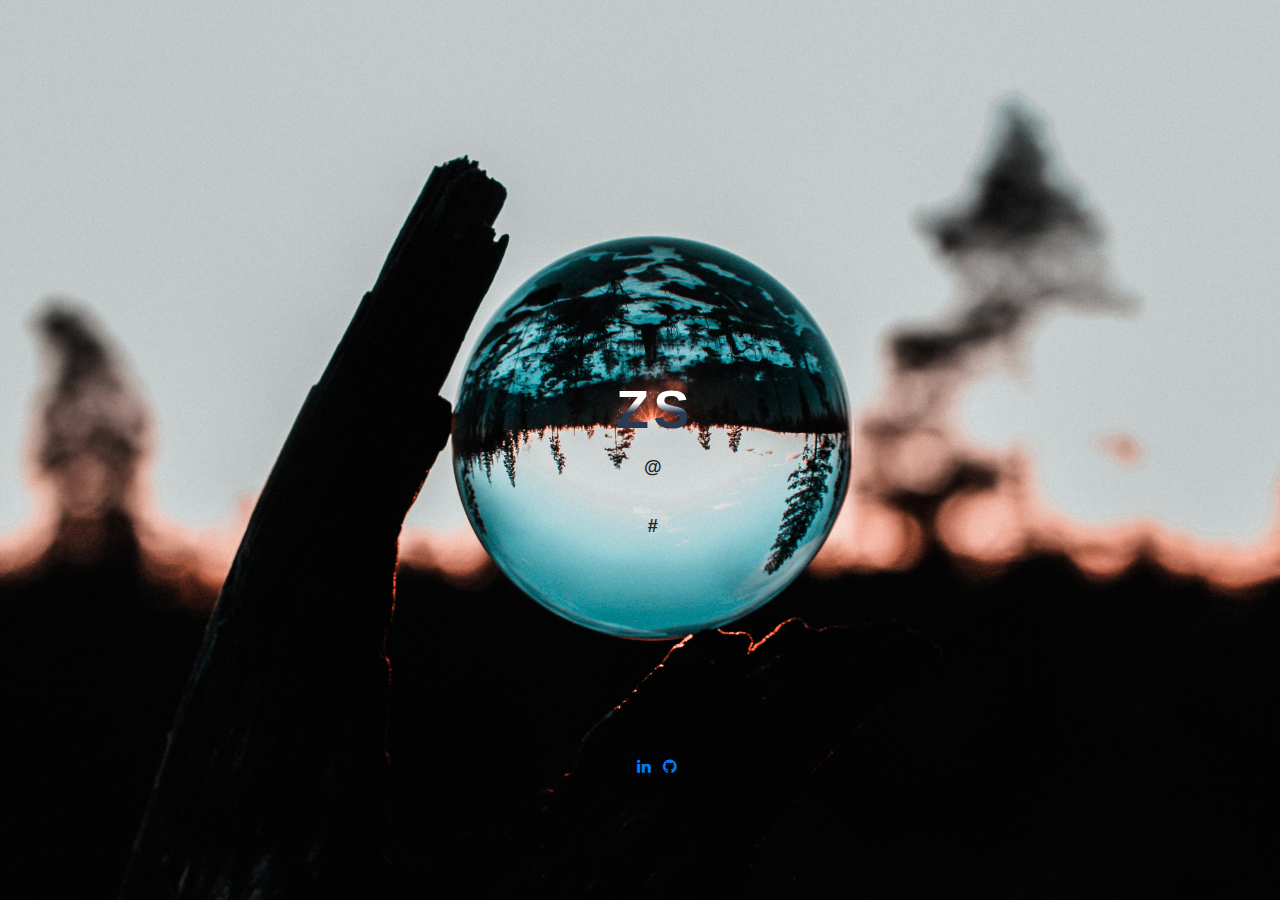
<file: index.html>
<!DOCTYPE html>
<html lang="en" style="height: 100%;">

<head>
    <meta charset="UTF-8">
    <meta name="viewport" content="width=device-width, initial-scale=1.0">
    <meta http-equiv="X-UA-Compatible" content="ie=edge">
    <title>Home</title>
    <link rel="stylesheet" href="https://stackpath.bootstrapcdn.com/bootstrap/4.3.1/css/bootstrap.min.css"
        integrity="sha384-ggOyR0iXCbMQv3Xipma34MD+dH/1fQ784/j6cY/iJTQUOhcWr7x9JvoRxT2MZw1T" crossorigin="anonymous">
    <link rel="stylesheet" href="https://cdnjs.cloudflare.com/ajax/libs/font-awesome/4.7.0/css/font-awesome.min.css">

    <link rel="stylesheet" href="./assets/css/styles.css">
</head>

<body background="./assets/images/tobiasbjerknes.jpg"
    style="background-position: center; background-attachment: fixed; background-size: cover; height: 100%;">

<!-- Name Div -->
    <div class="text-center initials" style="float: none;">
        <div class="zsfield">
            <span class="p-link zs">Z</span>
            <span class="p-link zs">S</span>

        </div>
    </div>
<!-- Email Div -->
    <div class="emaildivparent text-center" style="float: none;">
        <div class="emaildiv">
            <span data-toggle="modal" data-target="#exampleModalCenter" class="email">@</span>
        </div>
    </div>
<!-- Phone Div -->
    <div class="phonedivparent text-center" style="float: none;">
        <div class="phonediv">
            <span class="phone">#</span>
        </div>
    </div>
<!-- Socials Div -->
<div class="socialsparent text-center" style="float: none;">
    <div class="linkedindiv">
        <a href="https://www.linkedin.com/in/zayd-sarraj-445930196/" class="mx-2 fa fa-linkedin"></a>
        <a href="https://github.com/Zaydorade" class="fa fa-github"></a>

    </div>
</div>

<!-- Email Modal --------------- One day I will make this more useful ---------------------- -->
    <div class="modal fade" id="exampleModalCenter" tabindex="-1" role="dialog"
        aria-labelledby="exampleModalCenterTitle" aria-hidden="true">
        <div class="modal-dialog modal-dialog-centered" role="document">
            <div class="modal-content">
                <div class="modal-body">
                    <button type="button" class="close" data-dismiss="modal" aria-label="Close">
                        <span aria-hidden="true">&times;</span>
                    </button>
                    <div class="container mb-auto text-center"
                        style="width: 60%; background-color: transparent">
                        <!-- <div class="row border-bottom border-secondary mx-auto">
                            <h2 class="text-light mt-3">Contact</h2>
                        </div> -->
                        <!-- <div class="row py-3 m-auto">
                            <div class="col"> -->
                                <!-- LEAVING THIS BLANK ON PURPOSE -->
                                <form
                                action="mailto:*********"
                                method="POST"
                                enctype="multipart/form-data">
                                    <!-- <div class="form-group">
                                        <label class="text-light">Name</label>
                                        <input type="text" name="Sender Name" class="form-control" placeholder="John Smith">
                                    </div>

                                    <div class="form-group">
                                        <label class="text-light">Email address</label>
                                        <input type="text" name="Sender Email" class="form-control" placeholder="name@example.com">
                                    </div>
                                    <div class="form-group">

                                    </div>

                                    <div class="form-group">
                                        <label class="text-light">Message</label>
                                        <textarea name="content" class="form-control" rows="4"></textarea>
                                    </div> -->
                                    <button type="submit" class="btn btn-secondary"
                                        style="background-color: transparent">Send me an Email!</button>
                                </form>

                            </div>

                        </div>
                    </div>
                </div>
            </div>
        </div>
    </div>



    <script src="https://code.jquery.com/jquery-3.3.1.slim.min.js"
        integrity="sha384-q8i/X+965DzO0rT7abK41JStQIAqVgRVzpbzo5smXKp4YfRvH+8abtTE1Pi6jizo"
        crossorigin="anonymous"></script>
    <script src="https://cdnjs.cloudflare.com/ajax/libs/popper.js/1.14.7/umd/popper.min.js"
        integrity="sha384-UO2eT0CpHqdSJQ6hJty5KVphtPhzWj9WO1clHTMGa3JDZwrnQq4sF86dIHNDz0W1"
        crossorigin="anonymous"></script>
    <script src="https://stackpath.bootstrapcdn.com/bootstrap/4.3.1/js/bootstrap.min.js"
        integrity="sha384-JjSmVgyd0p3pXB1rRibZUAYoIIy6OrQ6VrjIEaFf/nJGzIxFDsf4x0xIM+B07jRM"
        crossorigin="anonymous"></script>
    <script src="./assets/script/script.js"></script>

</body>

</html>
</file>
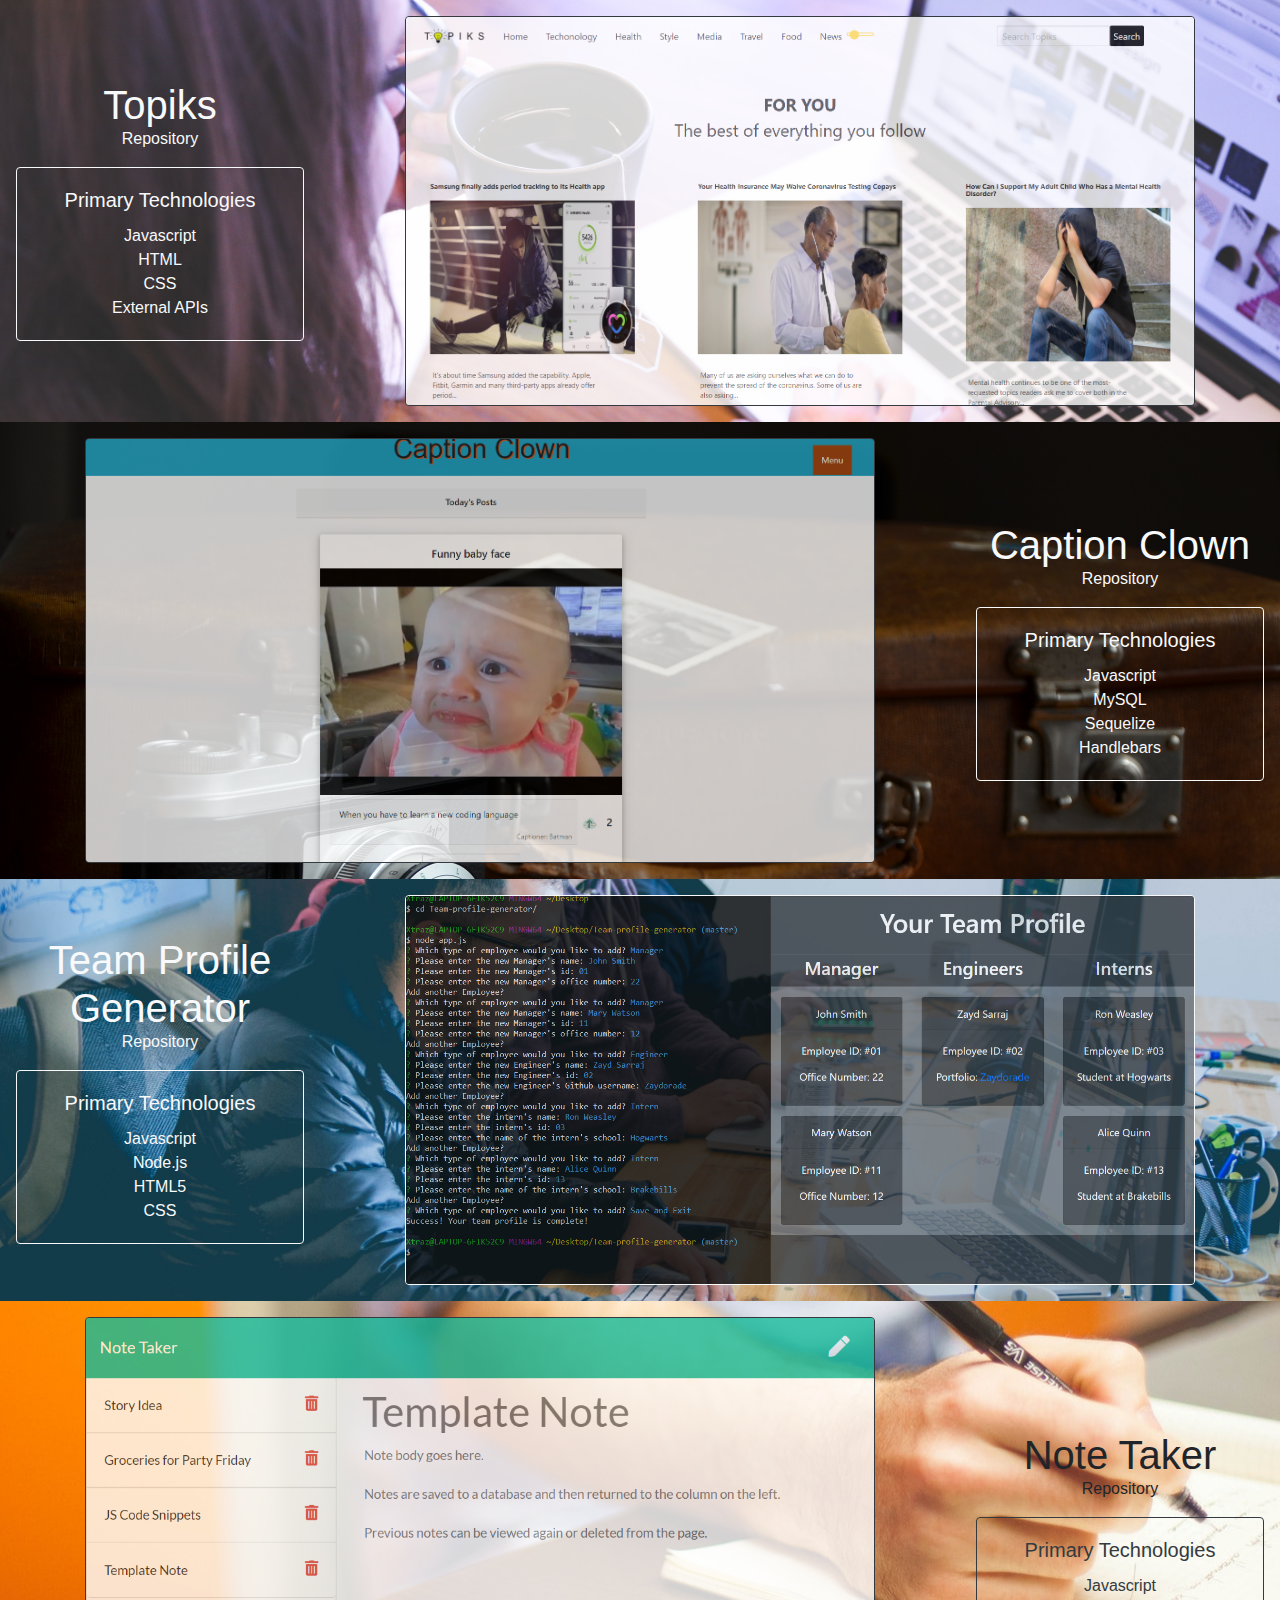
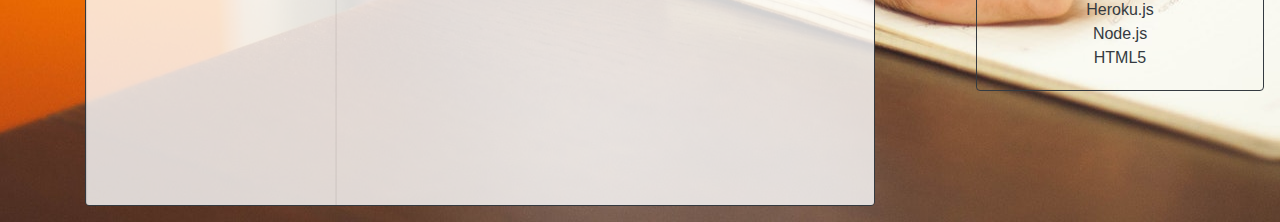
<file: portfolio.html>
<!DOCTYPE html>
<html lang="en" style="height: 100%;">

<head>
    <meta charset="UTF-8">
    <meta name="viewport" content="width=device-width, initial-scale=1.0">
    <meta http-equiv="X-UA-Compatible" content="ie=edge">
    <title>Portfolio</title>
    <!-- Booststrap and CSS -->
    <link rel="stylesheet" href="https://stackpath.bootstrapcdn.com/bootstrap/4.3.1/css/bootstrap.min.css"
        integrity="sha384-ggOyR0iXCbMQv3Xipma34MD+dH/1fQ784/j6cY/iJTQUOhcWr7x9JvoRxT2MZw1T" crossorigin="anonymous">
    <link rel="stylesheet" href="./assets/css/styles.css">
</head>

<body>
    <!-- Single porfolio row right -->
    <div class="container-fluid" style="float: none;">
        <div class="row portfolioRow" id="topiks-bg">
             <div class="col-3 text-center align-self-center">
                <div class="rowtitle text-light">
                    <!-- Title for the portfolio item -->
                    <h1 class="rowRepotitle topiks-link">Topiks</h1>
                    <p class="rowRepo" id="topiks-repo">Repository</p>
                </div>
                <!-- Card containing technologies used -->
                <div class="card bg-transparent mx-auto border-light" style="max-width: 18rem;">
                    <div class="cardbkg card-body text-light">
                        <h5 class="card-title">Primary Technologies</h5>
                        <p class="card-text">Javascript <br> HTML <br> CSS <br> External APIs </p>
                    </div>
                </div>
            </div>
            <!-- Image of application/code -->
            <div class="col">
                <div class="topiks-link appexample mx-auto my-3 card bg-transparent border-dark text-light">
                    <img src="./assets/images/topiksSS.png" class="card-img rowimg" alt="topiks-app">
                </div>
            </div>
        </div>
    </div>
    <!-- Single porfolio row left -->
    <div class="container-fluid" style="float: none;">
        <div class="row portfolioRow" id="captClown">
            <!-- Image of application/code -->
            <div class="col">
                <div class="caption-clown-link appexample mx-auto my-3 card bg-transparent border-dark text-light">
                    <img src="./assets/images/captClown.png" class="card-img rowimg" alt="caption-clown-app">
                </div>
            </div>
            <div class="col-3 text-center align-self-center">
                <div class="rowtitle text-light">
                    <!-- Title for the portfolio item -->
                    <h1 class="rowRepotitle caption-clown-link">Caption Clown</h1>
                    <p class="rowRepo" id="caption-clown-repo">Repository</p>
                </div>
                <!-- Card containing technologies used -->
                <div class="card bg-transparent mx-auto border-light" style="max-width: 18rem;">
                    <div class="cardbkg card-body text-light">
                        <h5 class="card-title">Primary Technologies</h5>
                        <p class="card-text">Javascript <br> MySQL <br> Sequelize <br> Handlebars </p>
                    </div>
                </div>
            </div>
        </div>
    </div>
    <!-- Single porfolio row right -->
    <div class="container-fluid" style="float: none;">
        <div class="row portfolioRow" id="teamprofile">
            <div class="col-3 text-center align-self-center">
                <div class="rowtitle text-light">
                    <!-- Title for the portfolio item -->
                    <h1 class="rowRepotitle teamprofile-link">Team Profile Generator</h1>
                    <p class="rowRepo" id="teamprofile-repo">Repository</p>
                </div>
                <!-- Card containing technologies used -->
                <div class="card mx-auto bg-transparent border-light" style="max-width: 18rem;">
                    <div class="card-body text-light">
                        <h5 class="card-title">Primary Technologies</h5>
                        <p class="card-text">Javascript <br> Node.js <br> HTML5 <br> CSS </p>
                    </div>
                </div>
            </div>
            <!-- Image of application/code -->
            <div class="col">
                <div class="teamprofile-link appexample bg-transparent border-light mx-auto my-3 card">
                    <img src="./assets/images/teamprofile.png" class="card-img rowimg" alt="teamprofile-app">
                </div>
            </div>
        </div>
    </div>
    <!-- Single porfolio row -->
    <div class="container-fluid" style="float: none;">
        <div class="row portfolioRow" id="notetaker">
            <!-- Image of application/code -->
            <div class="col">
                <div class="note-taker-link appexample mx-auto my-3 card bg-transparent border-dark text-white">
                    <img src="./assets/images/notetakerss.png" class="card-img rowimg" alt="note-taker-app">
                </div>
            </div>
            <div class="col-3 text-center align-self-center">
                <div class="rowtitle">
                    <!-- Title for the portfolio item -->
                    <h1 class="rowRepotitle note-taker-link">Note Taker</h1>
                    <p class="rowRepo" id="note-taker-repo">Repository</p>
                </div>
                <!-- Card containing technologies used -->
                <div class="card bg-transparent mx-auto border-dark" style="max-width: 18rem;">
                    <div class="cardbkg card-body text-dark">
                        <h5 class="card-title">Primary Technologies</h5>
                        <p class="card-text">Javascript <br> Heroku.js <br> Node.js <br> HTML5 </p>
                    </div>
                </div>
            </div>
        </div>
    </div>


    <!-- JS Scripts -->
    <script src="https://code.jquery.com/jquery-3.3.1.slim.min.js"
        integrity="sha384-q8i/X+965DzO0rT7abK41JStQIAqVgRVzpbzo5smXKp4YfRvH+8abtTE1Pi6jizo"
        crossorigin="anonymous"></script>
    <script src="https://cdnjs.cloudflare.com/ajax/libs/popper.js/1.14.7/umd/popper.min.js"
        integrity="sha384-UO2eT0CpHqdSJQ6hJty5KVphtPhzWj9WO1clHTMGa3JDZwrnQq4sF86dIHNDz0W1"
        crossorigin="anonymous"></script>
    <script src="https://stackpath.bootstrapcdn.com/bootstrap/4.3.1/js/bootstrap.min.js"
        integrity="sha384-JjSmVgyd0p3pXB1rRibZUAYoIIy6OrQ6VrjIEaFf/nJGzIxFDsf4x0xIM+B07jRM"
        crossorigin="anonymous"></script>
    <script src="./assets/script/script.js"></script>

</body>

</html>
</file>
<file: assets/css/styles.css>
.modal-content {
  background-color: rgba(0,0,0,.8) !important;
}

.fa {
  background-color: transparent !important;
}

.rowimg {
  opacity: 0.80;
}

.zs {
  display: inline;
  font-size: 72px;
  font-family: Arial, Helvetica, sans-serif;
  font-weight: bolder;
  background: linear-gradient(white 40%, rgb(39, 59, 85) 56%);
  -webkit-background-clip: text;
  -webkit-text-fill-color: rgb(0,0,0,0);
}

.zs:after {
  width: 0%;
  overflow: hidden;
  display: inline-block;
  vertical-align: middle;
  transition: .2s linear;
}

.zs:nth-child(1):after {
  content: 'ayd';
  background: linear-gradient(white 40%, rgb(39, 59, 85) 56%);
  -webkit-background-clip: text;
  -webkit-text-fill-color: transparent;
  position: relative;
  bottom: 5px;
}

.zs:nth-child(2):after {
  content: 'arraj';
  background: linear-gradient(white 40%, rgb(39, 59, 85) 56%);
  -webkit-background-clip: text;
  -webkit-text-fill-color: transparent;
  position: relative;
  bottom: 5px;
}

.zsfield:hover .zs {
  -webkit-text-fill-color: rgba(0,0,0,.5);
}

.zsfield:hover .zs:nth-child(1):after {
  width: 120px;
  -webkit-text-fill-color: rgba(0,0,0,.5);
}

.zsfield:hover .zs:nth-child(2):after {
  width: 155px;  
  -webkit-text-fill-color: rgba(0,0,0,.5);
}

.initials {
  position: relative;
  top: 39%;
  left: 1%
}

.initials:hover {
  left: 1%;
}

.phonedivparent {
  height: 16px;
  position: relative;
  top: 42%;
  left: 1%
}

.phonedivparent:hover {
  top: 46%;
}

.phone {
  display: inline;
  font-size: 18px;
  font-family: Arial, Helvetica, sans-serif;
  font-weight: bolder;
  color: rgb(25, 0, 0) 56%;
}

.phone:after {
  width: 0%;
  overflow: hidden;
  display: inline-block;
  vertical-align: middle;
  transition: .2s linear;
  
}

.phone:nth-child(1):after {
  content: '(703) 627 5499';
  color:  rgb(39, 59, 85) 56%;
  position: relative;
  bottom: 1.8px;
}


.phonediv:hover .phone:nth-child(1):after {
  width: 140px;
}

.emaildivparent {
  height: 24px;
  position: relative;
  top: 41%;
  left: 1%;
}


.email {
  display: inline;
  font-size: 18px;
  font-family: Arial, Helvetica, sans-serif;
  font-weight: bolder;
  color: rgb(39, 40, 85) 56%;
}

.email:hover {
  color: dimgrey;
}

.email:after {
  width: 0%;
  overflow: hidden;
  display: inline-block;
  vertical-align: middle;
  transition: .1s linear;
}

.email:nth-child(1):after {
  content: 'gmail.com';
  color:  rgb(25, 0, 0) 56%;
  position: relative;
  bottom: 1.8px;
}

.emaildiv:hover .email:nth-child(1):after {
  width: 90px;
}

.email:before {
  width: 0%;
  overflow: hidden;
  display: inline-block;
  vertical-align: middle;
  transition: .1s linear;
}

.email:nth-child(1):before {
  content: 'Zayd.sarraj';
  color:  rgb(25, 0, 0) 56%;
  position: relative;
  bottom: 1.8px;
}

.emaildiv:hover .email:nth-child(1):before {
  width: 100px;
}

.socialsparent {
  height: 40px;
  position: relative;
  top: 70%;
  left: 1%;
}


#notetaker {
  background: url(../images/notetaker.jpg);
  background-position: bottom;
}

#captClown {
  background: url(../images/clown.jpg);
  background-size: cover;
}

#topiks-bg {
  background: url(../images/topiksbg.jpg);
  background-size: cover;
  background-position: center;
}

#teamprofile {
  background: url(../images/teamprofile.jpg);
  background-position: center;
  background-size: cover;
}

.rowRepo {
  margin-top: -10px;
}

.rowRepo:hover {
  color: dimgrey;
}

.rowRepotitle:hover {
  color: dimgrey;
}

.appexample {
  width: 85%;
  height: auto;
}

@media screen and (max-width: 1280px) {

.zs {
  font-size: 54px;
}
.initials {
  top: 41%;
}
}

@media screen and (max-width: 1080px) {

.zsfield:hover .zs:nth-child(1):after {
  width: 92px;
}
.zsfield:hover .zs:nth-child(2):after {
  width: 120px;
}
}

@media screen and (max-width: 720px) {

.initials {
  position: relative;
  top: 36%;
  left: 1.2%
}

.sidebar {
  float: top;
  width: 100%; 
  height: 5%; 
  background-color: rgba(44, 50, 56, 0.3);
}
}
</file>
